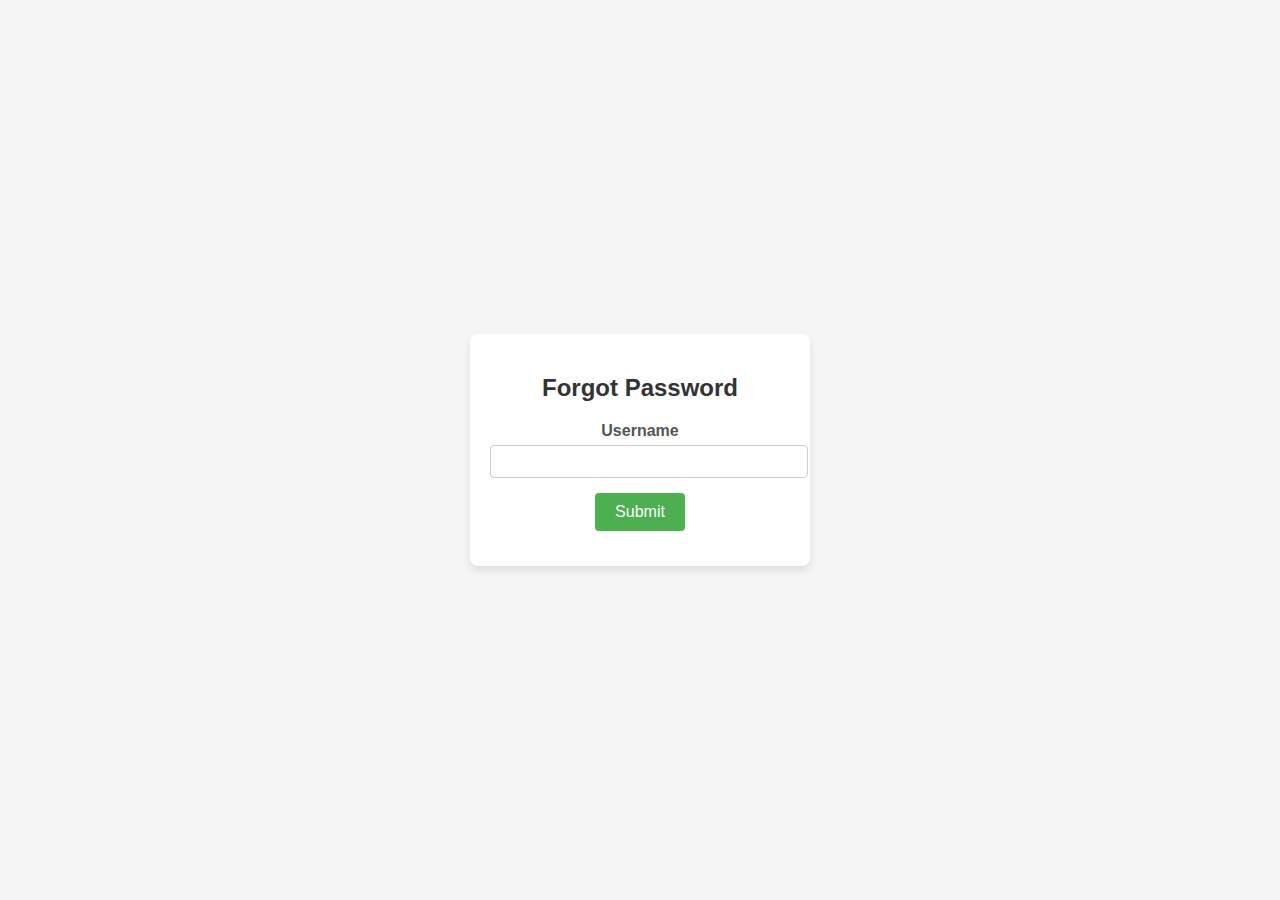
<file: forgot.html>
<!DOCTYPE html>
<html lang="en">
<head>
  <meta charset="UTF-8">
  <meta name="viewport" content="width=device-width, initial-scale=1.0">
  <title>Forgot Password</title>
  <style>
    body {
      font-family: Arial, sans-serif;
      display: flex;
      justify-content: center;
      align-items: center;
      height: 100vh;
      margin: 0;
      background-color: #f5f5f5;
    }
    .container {
      text-align: center;
      background-color: #ffffff;
      padding: 20px;
      border-radius: 8px;
      box-shadow: 0 4px 8px rgba(0, 0, 0, 0.1);
      width: 300px;
    }
    h2 {
      color: #333;
    }
    label {
      font-weight: bold;
      color: #555;
      display: block;
      margin-top: 10px;
    }
    input[type="text"], input[type="password"] {
      width: 100%;
      padding: 8px;
      margin-top: 5px;
      margin-bottom: 15px;
      border: 1px solid #ccc;
      border-radius: 4px;
    }
    button {
      background-color: #4CAF50;
      color: white;
      padding: 10px 20px;
      border: none;
      border-radius: 4px;
      cursor: pointer;
      font-size: 16px;
    }
    button:hover {
      background-color: #45a049;
    }
    .message {
      margin-top: 15px;
      font-weight: bold;
    }
    .success {
      color: #4CAF50;
    }
    .error {
      color: #FF0000;
    }
  </style>
</head>
<body>

<div class="container">
  <h2>Forgot Password</h2>
  <form id="forgotPasswordForm">
    <label for="username">Username</label>
    <input type="text" id="username" name="username" required>
    <button type="button" onclick="checkUser()">Submit</button>
    <div class="message" id="message"></div>
  </form>
</div>

<script>
  function checkUser() {
    const username = document.getElementById("username").value;
    const messageDiv = document.getElementById("message");

    fetch('users.json')
      .then(response => response.json())
      .then(users => {
        if (users[username]) {
          messageDiv.innerHTML = `
            <label for="newPassword">Enter New Password</label>
            <input type="password" id="newPassword" required>
            <button type="button" onclick="updatePassword('${username}')">Update Password</button>
          `;
          messageDiv.className = "message success";
        } else {
          messageDiv.textContent = "Error: User does not exist!";
          messageDiv.className = "message error";
        }
      })
      .catch(error => {
        messageDiv.textContent = "Error loading user data!";
        messageDiv.className = "message error";
      });
  }

  function updatePassword(username) {
    const newPassword = document.getElementById("newPassword").value;
    const messageDiv = document.getElementById("message");

    if (newPassword) {
      fetch('update_password.php', {
        method: 'POST',
        headers: {
          'Content-Type': 'application/json'
        },
        body: JSON.stringify({ username, newPassword })
      })
      .then(response => response.json())
      .then(data => {
        messageDiv.textContent = data.message;
        messageDiv.className = data.success ? "message success" : "message error";
      })
      .catch(error => {
        messageDiv.textContent = "Error updating password.";
        messageDiv.className = "message error";
      });
    } else {
      messageDiv.textContent = "Please enter a new password.";
      messageDiv.className = "message error";
    }
  }
</script>

</body>
</html>
</file>
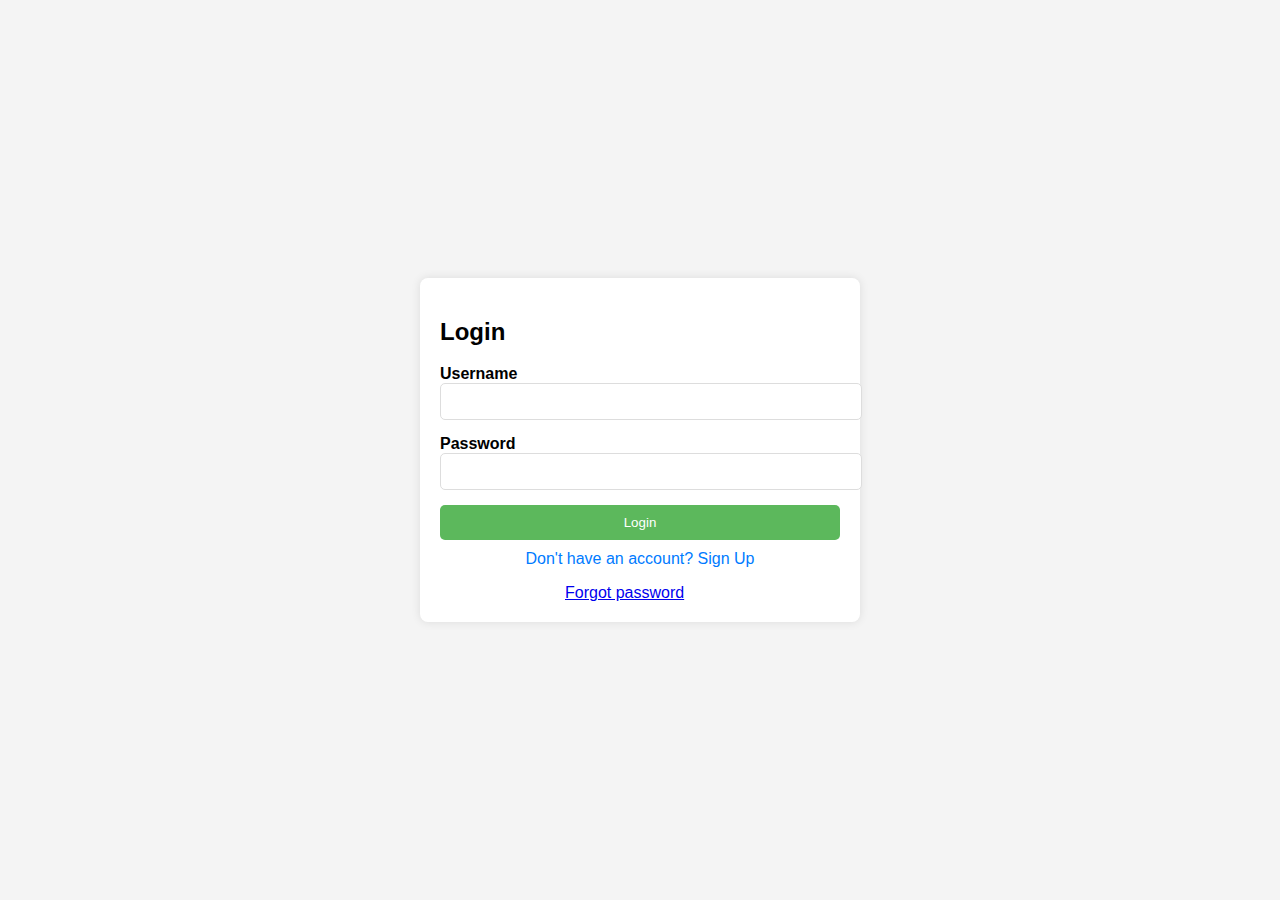
<file: login.html>
<!DOCTYPE html>
<html lang="en">
<head>
    <meta charset="UTF-8">
    <meta name="viewport" content="width=device-width, initial-scale=1.0">
    <title>Login & Signup</title>
    <style>
        body { font-family: Arial, sans-serif; background-color: #f4f4f4; display: flex; align-items: center; justify-content: center; height: 100vh; margin: 0; }
        .container { max-width: 400px; width: 100%; padding: 20px; background: white; border-radius: 8px; box-shadow: 0 0 10px rgba(0, 0, 0, 0.1); }
        .form-group { margin-bottom: 15px; }
        label { display: block; font-weight: bold; }
        input[type="text"], input[type="password"] { width: 100%; padding: 10px; border: 1px solid #ddd; border-radius: 5px; }
        button { width: 100%; padding: 10px; border: none; background: #5cb85c; color: white; border-radius: 5px; cursor: pointer; }
        button:hover { background: #4cae4c; }
        .toggle-link { text-align: center; margin-top: 10px; color: #007bff; cursor: pointer; }
    </style>
</head>
<body>

<div class="container">
    <form id="loginForm" action="login.php" method="POST" class="form">
        <h2>Login</h2>
        <div class="form-group">
            <label for="username">Username</label>
            <input type="text" id="username" name="username" required>
        </div>
        <div class="form-group">
            <label for="password">Password</label>
            <input type="password" id="password" name="password" required>
        </div>
        <button type="submit">Login</button>
        <p class="toggle-link" onclick="toggleForm()">Don't have an account? Sign Up</p>
    </form>

    <form id="signupForm" action="signup.php" method="POST" class="form" style="display: none;">
        <h2>Sign Up</h2>
        <div class="form-group">
            <label for="username">Username</label>
            <input type="text" id="username" name="username" required>
        </div>
        <div class="form-group">
            <label for="password">Password</label>
            <input type="password" id="password" name="password" required>
        </div>
        <button type="submit">Sign Up</button>
        <p class="toggle-link" onclick="toggleForm()">Already have an account? Login</p>
    </form>

    <a href="forgot.html" style="margin: 0px 125px;">Forgot password</a>
</div>

<script>
    function toggleForm() {
        document.getElementById('loginForm').style.display = document.getElementById('loginForm').style.display === 'none' ? 'block' : 'none';
        document.getElementById('signupForm').style.display = document.getElementById('signupForm').style.display === 'none' ? 'block' : 'none';
    }
</script>
</body>
</html>
</file>
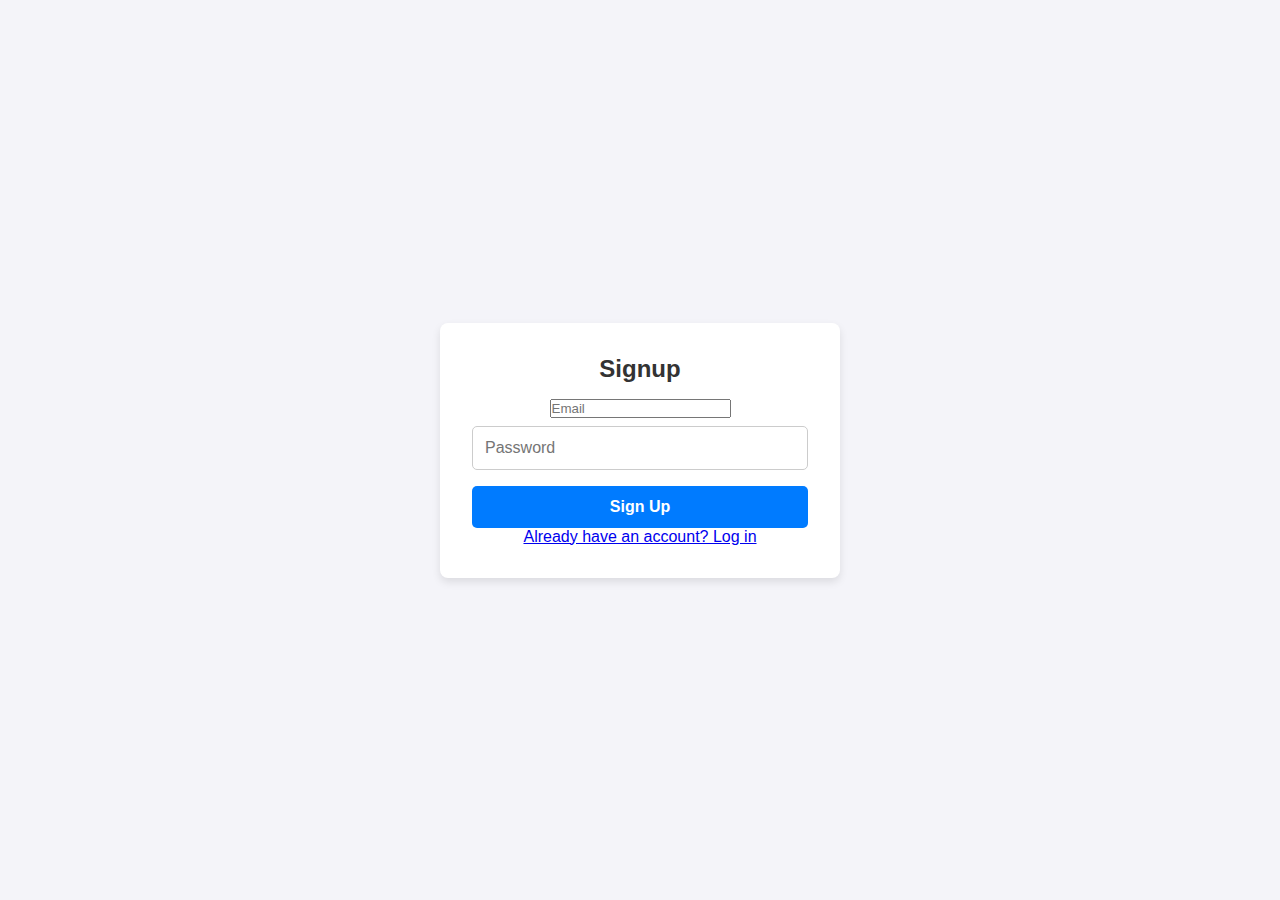
<file: signup.html>
<!DOCTYPE html>
<html lang="en">
<head>
    <meta charset="UTF-8">
    <meta name="viewport" content="width=device-width, initial-scale=1.0">
    <title>Document</title>
    <link rel="stylesheet" href="style.css">
</head>
<body>
    <center>
    <div class="form-container"  id="signup-form">
        <h2>Signup</h2>
        <form action="signup.php" method="post">
            <input type="email" name="email" placeholder="Email" required>
            <input type="password" name="password" placeholder="Password" required>
                <button type="submit">Sign Up</button>
        </form>
        <a href="login.html" class="toggle-link" onclick="showLoginForm()">Already have an account? Log in</a>
    </div>
</center>   
</body>
</html>
</file>
<file: style.css>
/* Reset */
* {
    margin: 0;
    padding: 0;
    box-sizing: border-box;
    font-family: 'Lato', sans-serif;
}

/* Body Styling */
body {
    display: flex;
    justify-content: center;
    align-items: center;
    height: 100vh;
    background-color: #f4f4f9;
}

/* Form Container */
.form-container {
    background-color: #ffffff;
    padding: 2rem;
    border-radius: 8px;
    box-shadow: 0px 4px 8px rgba(0, 0, 0, 0.1);
    width: 100%;
    max-width: 400px;
    text-align: center;
}

/* Form Box */
.form-box {
    display: flex;
    flex-direction: column;
    gap: 1rem;
}

/* Titles */
h2 {
    margin-bottom: 1rem;
    color: #333;
    font-weight: 700;
}

h3 {
    margin-bottom: 0.5rem;
    color: #555;
    font-weight: 600;
}

/* Error Message */
.error {
    color: red;
    margin-bottom: 1rem;
    font-size: 0.9rem;
}

/* Input Fields */
input[type="text"], input[type="password"] {
    width: 100%;
    padding: 0.75rem;
    margin: 0.5rem 0;
    border: 1px solid #ccc;
    border-radius: 5px;
    font-size: 1rem;
    transition: border-color 0.3s;
}

input[type="text"]:focus, input[type="password"]:focus {
    border-color: #007bff;
    outline: none;
}

/* Button Styling */
button {
    width: 100%;
    padding: 0.75rem;
    margin-top: 0.5rem;
    background-color: #007bff;
    border: none;
    border-radius: 5px;
    color: #ffffff;
    font-weight: 600;
    font-size: 1rem;
    cursor: pointer;
    transition: background-color 0.3s;
}

button:hover {
    background-color: #0056b3;
}

/* Responsive */
@media (max-width: 400px) {
    .form-container {
        padding: 1.5rem;
    }
}
</file>
